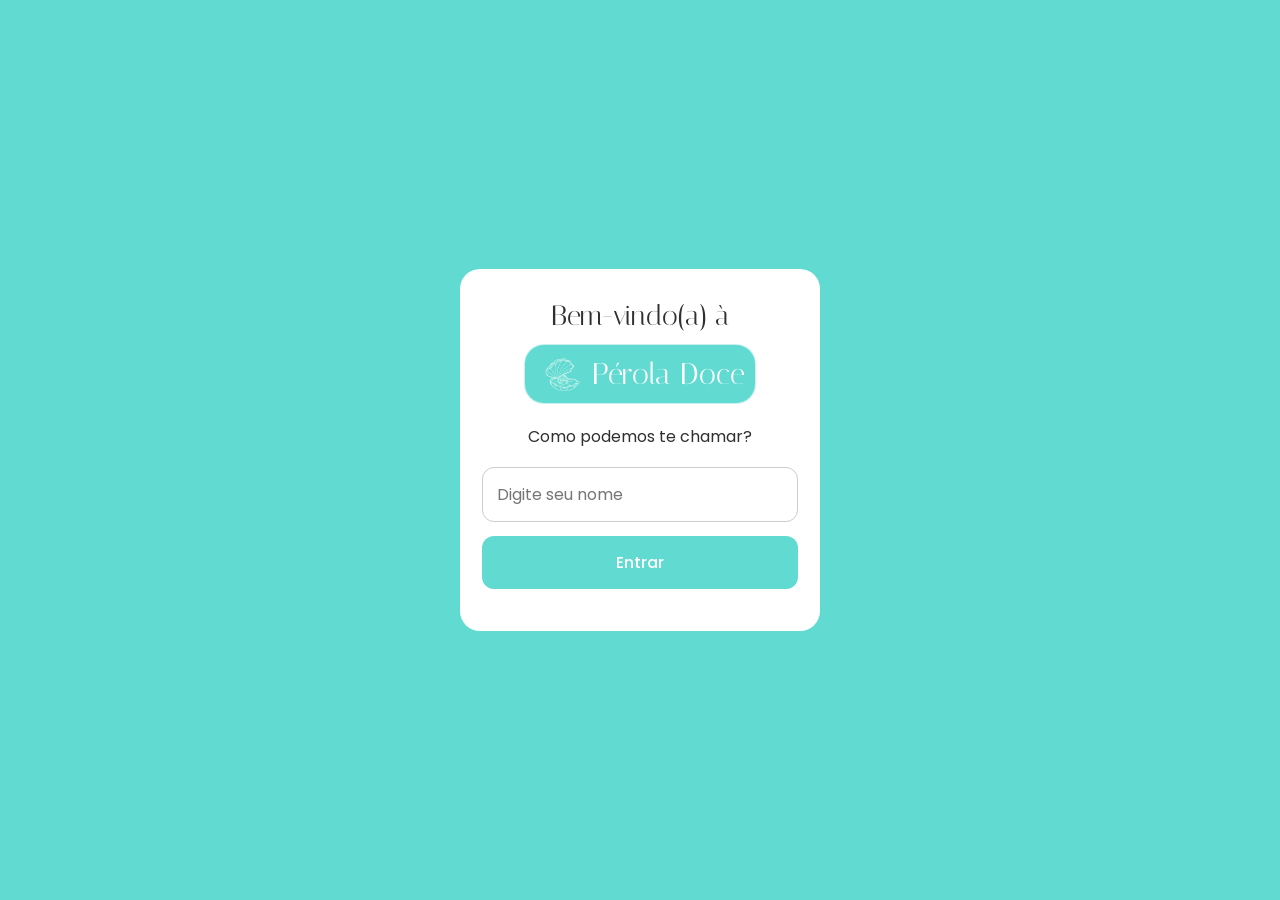
<file: index.html>
<!DOCTYPE html>
<html lang="pt-BR">

<head>
    <meta charset="UTF-8">

    <meta
        name="viewport"
        content="width=device-width, initial-scale=1.0"
    >

    <title>Pérola Doce</title>

    <link rel="preconnect" href="https://fonts.googleapis.com">
    <link rel="preconnect" href="https://fonts.gstatic.com" crossorigin>

    <link
        href="https://fonts.googleapis.com/css2?family=Italiana&family=Cormorant+Garamond:wght@600;700&family=Poppins:wght@400;500&display=swap"
        rel="stylesheet"
    >

    <link rel="stylesheet" href="style.css">
</head>

<body>

    <!-- TELA DE BOAS-VINDAS -->
    <div class="boas-vindas" id="boasVindas">

        <div class="caixa-boas-vindas">

            <h2>Bem-vindo(a) à</h2>

            <div class="marca-boas-vindas">
                <img
                    src="img/logo-ostra.png"
                    alt=""
                >

                <span>Pérola Doce</span>
            </div>

            <p>Como podemos te chamar?</p>

            <input
                type="text"
                id="nomeCliente"
                placeholder="Digite seu nome"
                autocomplete="off"
            >

            <button id="entrarSite">
                Entrar
            </button>

            <p
                class="erro-nome"
                id="erroNome"
            ></p>

        </div>

    </div>


    <!-- CABEÇALHO -->
    <header class="cabecalho">

        <button
            class="botao-menu"
            id="botaoMenu"
            aria-label="Abrir menu"
        >
            ☰
        </button>


        <div class="nome-marca">

            <img
                src="img/logo-ostra.png"
                alt=""
                class="logo-perola"
            >

            <h1>Pérola Doce</h1>

        </div>


        <button
            class="botao-carrinho"
            id="botaoCarrinho"
            aria-label="Abrir carrinho"
        >

            <svg
                class="icone-carrinho"
                viewBox="0 0 24 24"
                aria-hidden="true"
            >
                <path
                    d="M3 3h2l2.4 11.2a2 2 0 0 0 2 1.6h7.8a2 2 0 0 0 2-1.6L21 7H6"
                ></path>

                <circle
                    cx="10"
                    cy="20"
                    r="1"
                ></circle>

                <circle
                    cx="18"
                    cy="20"
                    r="1"
                ></circle>
            </svg>

            <span id="contadorCarrinho">0</span>

        </button>

    </header>


    <!-- MENU -->
    <nav
        class="menu-mobile"
        id="menuMobile"
    >
        <a href="index.html">Início</a>
        <a href="produtos.html">Produtos</a>
        <a href="kit-festa.html">Monte seu Kit</a>
        <a href="lojas.html">Lojas</a>
        <a href="sobre.html">Sobre</a>
        <a href="creditos.html">Créditos</a>
    </nav>


    <!-- CONTEÚDO PRINCIPAL -->
    <main>

        <!-- SAUDAÇÃO -->
        <div class="saudacao-cliente">
            <p id="saudacaoCliente"></p>
        </div>


        <!-- APRESENTAÇÃO -->
        <section class="apresentacao">

            <img
                src="img/img-sem-nada.png"
                alt="Pérola Doce - Confeitaria Artesanal"
            >

            <div class="texto-apresentacao">

                <h1>
                    CONFEITARIA ARTESANAL
                </h1>

                <p>
                    DELICADEZA EM CADA DETALHE.
                </p>

            </div>

        </section>


        <!-- ATALHOS -->
        <section class="atalhos-home">

            <a
                href="produtos.html"
                class="card-home"
            >

                <img
                    src="img/new-vitrine.png"
                    alt="Conheça nossos produtos"
                >

                <span>
                    Conheça nossos produtos
                </span>

            </a>


            <a
                href="kit-festa.html"
                class="card-home"
            >

                <img
                    src="img/new-festa-ciano.png"
                    alt="Personalize seu Kit Festa"
                >

                <span>
                    Personalize seu Kit Festa
                </span>

            </a>


            <a
                href="lojas.html"
                class="card-home"
            >

                <img
                    src="img/new-placa.png"
                    alt="Nosso espaço"
                >

                <span>
                    Nosso espaço
                </span>

            </a>

        </section>

    </main>


    <!-- CARRINHO -->
    <div
        id="painelCarrinho"
        class="painel-carrinho"
    >

        <div class="painel-carrinho-topo">

            <h2>Seu Carrinho</h2>

            <button
                id="fecharCarrinho"
                class="fechar-carrinho"
                aria-label="Fechar carrinho"
            >
                ✕
            </button>

        </div>


        <div
            id="itensCarrinho"
            class="itens-carrinho"
        ></div>


        <div class="resumo-carrinho">

            <span>Total:</span>

            <strong id="totalCarrinho">
                R$ 0,00
            </strong>

        </div>


        <button
            class="finalizar-pedido"
            id="finalizarPedido"
        >
            Finalizar pedido
        </button>

    </div>


    <script src="script.js"></script>

</body>

</html>
</file>
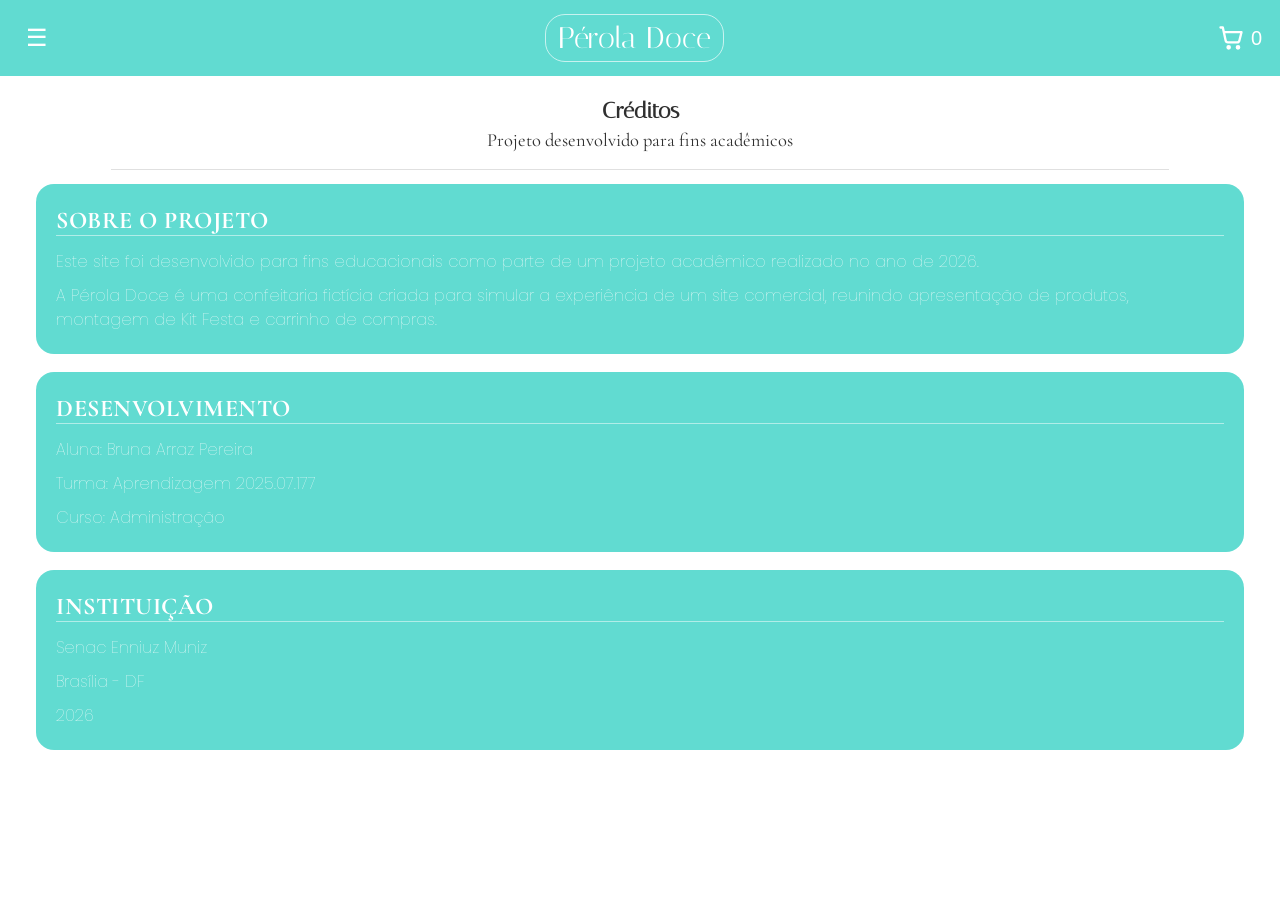
<file: creditos.html>
<!DOCTYPE html>
<html lang="pt-BR">

<head>
    <meta charset="UTF-8">

    <meta
        name="viewport"
        content="width=device-width, initial-scale=1.0"
    >

    <title>Créditos - Pérola Doce</title>

    <link rel="preconnect" href="https://fonts.googleapis.com">

    <link
        rel="preconnect"
        href="https://fonts.gstatic.com"
        crossorigin
    >

    <link
        href="https://fonts.googleapis.com/css2?family=Italiana&family=Cormorant+Garamond:wght@600;700&family=Poppins:wght@400;500&display=swap" rel="stylesheet"
        rel="stylesheet"
    >

    <link rel="stylesheet" href="style.css">
</head>

<body>

    <!-- CABEÇALHO -->

    <header class="cabecalho">

        <button
            class="botao-menu"
            id="botaoMenu"
            aria-label="Abrir menu"
        >
            ☰
        </button>

        <div class="nome-marca">
            <h1>Pérola Doce</h1>
        </div>

        <button
            class="botao-carrinho"
            id="botaoCarrinho"
            aria-label="Abrir carrinho"
        >

            <svg
                class="icone-carrinho"
                viewBox="0 0 24 24"
                aria-hidden="true"
            >
                <path d="M3 3h2l2.4 11.2a2 2 0 0 0 2 1.6h7.8a2 2 0 0 0 2-1.6L21 7H6"></path>
                <circle cx="10" cy="20" r="1"></circle>
                <circle cx="18" cy="20" r="1"></circle>
            </svg>

            <span id="contadorCarrinho">0</span>

        </button>

    </header>


    <!-- MENU -->

    <nav class="menu-mobile" id="menuMobile">

        <a href="index.html">Início</a>
        <a href="produtos.html">Produtos</a>
        <a href="kit-festa.html">Monte seu Kit</a>
        <a href="lojas.html">Lojas</a>
        <a href="sobre.html">Sobre</a>
        <a href="creditos.html">Créditos</a>

    </nav>


    <!-- CONTEÚDO -->

    <main>

        <section class="cabecalho-pagina">

            <h2>Créditos</h2>

            <p>Projeto desenvolvido para fins acadêmicos</p>

        </section>

        <section class="creditos-conteudo">

    <section class="creditos-conteudo">

    <div class="credito-bloco">
        <h3>SOBRE O PROJETO</h3>

        <p>
            Este site foi desenvolvido para fins educacionais como parte
            de um projeto acadêmico realizado no ano de 2026.
        </p> 

        <p>
            A Pérola Doce é uma confeitaria fictícia criada para simular
            a experiência de um site comercial, reunindo apresentação
            de produtos, montagem de Kit Festa e carrinho de compras.
        </p>
    </div>

    <div class="credito-bloco">
        <h3>DESENVOLVIMENTO</h3>

        <p>Aluna: Bruna Arraz Pereira</p>
        <p>Turma: Aprendizagem 2025.07.177</p>
        <p>Curso: Administração</p>
    </div>

    <div class="credito-bloco">
        <h3>INSTITUIÇÃO</h3>

        <p>Senac Enniuz Muniz</p>
        <p>Brasília - DF</p>
        <p>2026</p>
    </div>

</section>

</section>

</section>

    </main>


    <!-- CARRINHO -->

    <div id="painelCarrinho" class="painel-carrinho">

        <div class="painel-carrinho-topo">

            <h2>Seu Carrinho</h2>

            <button
                id="fecharCarrinho"
                class="fechar-carrinho"
                aria-label="Fechar carrinho"
            >
                ✕
            </button>

        </div>

        <div
            id="itensCarrinho"
            class="itens-carrinho"
        >
        </div>

        <div class="resumo-carrinho">

            <span>Total:</span>

            <strong id="totalCarrinho">
                R$ 0,00
            </strong>

        </div>

        <button class="finalizar-pedido" id="finalizarPedido">
    Finalizar pedido
</button>

    </div>


    <script src="script.js"></script>

</body>

</html>
</file>
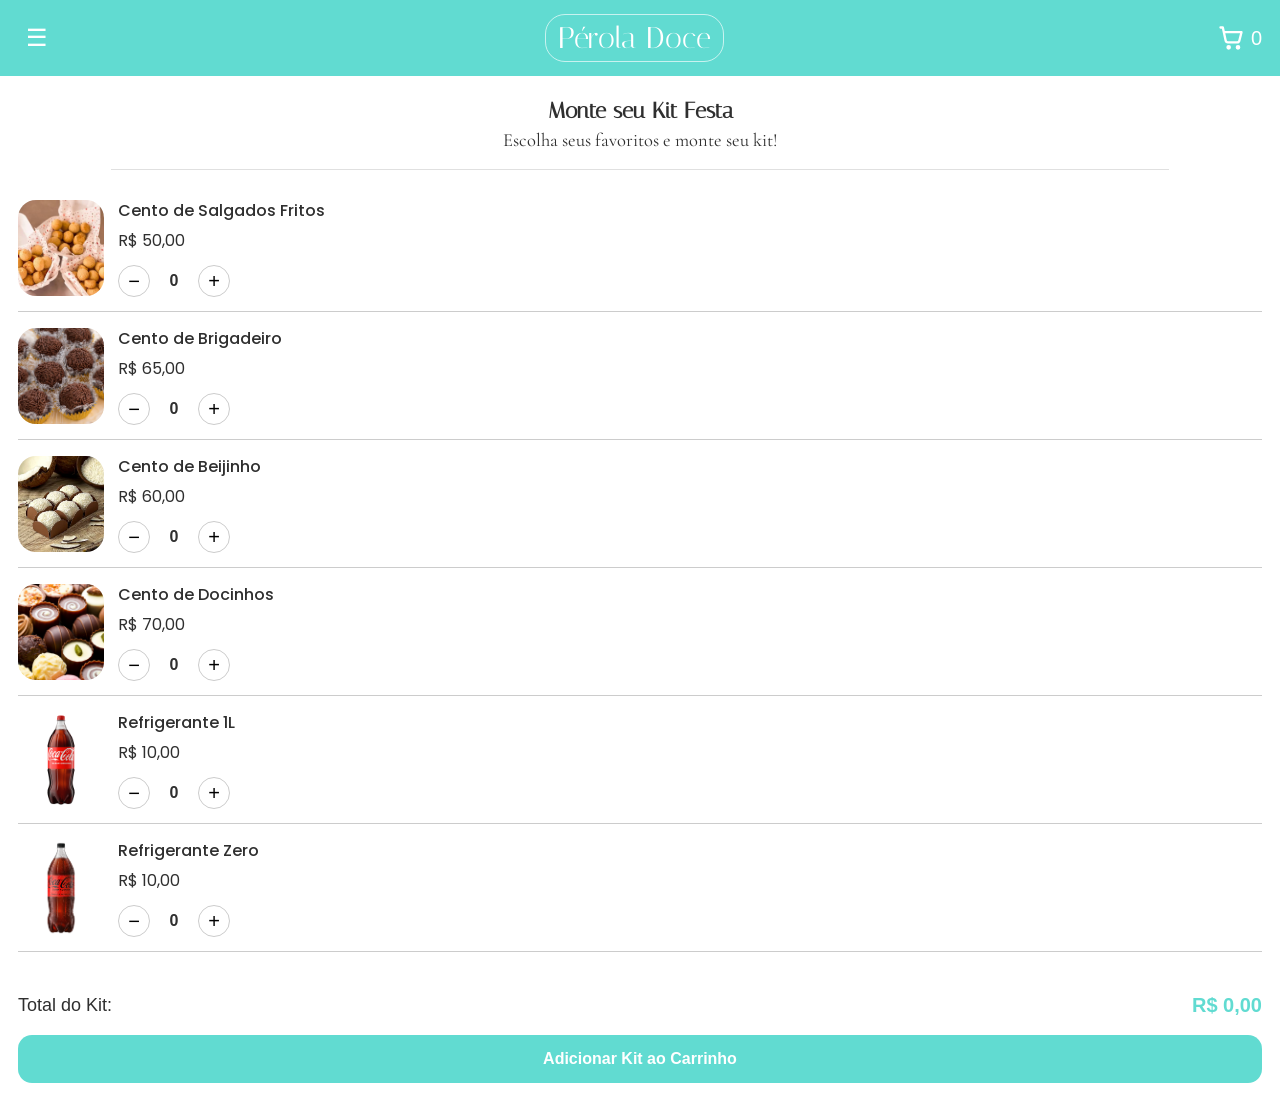
<file: kit-festa.html>
<!DOCTYPE html>
<html lang="pt-BR">

<head>
    <meta charset="UTF-8">

    <meta
        name="viewport"
        content="width=device-width, initial-scale=1.0"
    >

    <title>Monte seu Kit - Pérola Doce</title>

    <link rel="preconnect" href="https://fonts.googleapis.com">
    <link rel="preconnect" href="https://fonts.gstatic.com" crossorigin>

    <link
        href="https://fonts.googleapis.com/css2?family=Italiana&family=Cormorant+Garamond:wght@600;700&family=Poppins:wght@400;500&display=swap" rel="stylesheet"
        rel="stylesheet"
    >

    <link rel="stylesheet" href="style.css">
</head>

<body>

    <header class="cabecalho">

        <button
            class="botao-menu"
            id="botaoMenu"
            aria-label="Abrir menu"
        >
            ☰
        </button>

        <div class="nome-marca">
            <h1>Pérola Doce</h1>
        </div>

        <button
            class="botao-carrinho"
            id="botaoCarrinho"
            aria-label="Abrir carrinho"
        >

            <svg
                class="icone-carrinho"
                viewBox="0 0 24 24"
                aria-hidden="true"
            >
                <path d="M3 3h2l2.4 11.2a2 2 0 0 0 2 1.6h7.8a2 2 0 0 0 2-1.6L21 7H6"></path>
                <circle cx="10" cy="20" r="1"></circle>
                <circle cx="18" cy="20" r="1"></circle>
            </svg>

            <span id="contadorCarrinho">0</span>

        </button>

    </header>


    <nav class="menu-mobile" id="menuMobile">
        <a href="index.html">Início</a>
        <a href="produtos.html">Produtos</a>
        <a href="kit-festa.html">Monte seu Kit</a>
        <a href="lojas.html">Lojas</a>
        <a href="sobre.html">Sobre</a>
        <a href="creditos.html">Créditos</a>
    </nav>


    <main>

        <section class="cabecalho-pagina">

            <h2>Monte seu Kit Festa</h2>

            <p>
                Escolha seus favoritos e monte seu kit!
            </p>

        </section>


        <section class="lista-kit">


            <!-- SALGADO -->

            <article
                class="item-kit"
                data-nome="Cento de Salgados Fritos"
                data-preco="50.00"
            >

                <img
                    src="img/salgados-fritos.jpg"
                    alt="Cento de Salgados fritos"
                >

                <div class="item-kit-info">

                    <h3>Cento de Salgados Fritos</h3>

                    <p class="item-kit-preco">
                        R$ 50,00
                    </p>

                    <div class="controle-quantidade">

                        <button class="diminuir-quantidade">
                            −
                        </button>

                        <span class="quantidade-kit">
                            0
                        </span>

                        <button class="aumentar-quantidade">
                            +
                        </button>

                    </div>

                </div>

            </article>


            <!-- BRIGADEIRO -->

            <article
                class="item-kit"
                data-nome="Cento de Brigadeiro"
                data-preco="65.00"
            >

                <img
                    src="img/cento-brigadeiros.jpg"
                    alt="Cento de Brigadeiro"
                >

                <div class="item-kit-info">

                    <h3>Cento de Brigadeiro</h3>

                    <p class="item-kit-preco">
                        R$ 65,00
                    </p>

                    <div class="controle-quantidade">

                        <button class="diminuir-quantidade">
                            −
                        </button>

                        <span class="quantidade-kit">
                            0
                        </span>

                        <button class="aumentar-quantidade">
                            +
                        </button>

                    </div>

                </div>

            </article>


            <!-- BEIJINHO -->

            <article
                class="item-kit"
                data-nome="Cento de Beijinho"
                data-preco="60.00"
            >

                <img
                    src="img/cento-beijinho.jpg"
                    alt="Cento de Beijinho"
                >

                <div class="item-kit-info">

                    <h3>Cento de Beijinho</h3>

                    <p class="item-kit-preco">
                        R$ 60,00
                    </p>

                    <div class="controle-quantidade">

                        <button class="diminuir-quantidade">
                            −
                        </button>

                        <span class="quantidade-kit">
                            0
                        </span>

                        <button class="aumentar-quantidade">
                            +
                        </button>

                    </div>

                </div>

            </article>


            <!-- DOCINHOS -->

            <article
                class="item-kit"
                data-nome="Cento de Docinhos"
                data-preco="70.00"
            >

                <img
                    src="img/cento-de-docinhos.jpg"
                    alt="Cento de Docinhos"
                >

                <div class="item-kit-info">

                    <h3>Cento de Docinhos</h3>

                    <p class="item-kit-preco">
                        R$ 70,00
                    </p>

                    <div class="controle-quantidade">

                        <button class="diminuir-quantidade">
                            −
                        </button>

                        <span class="quantidade-kit">
                            0
                        </span>

                        <button class="aumentar-quantidade">
                            +
                        </button>

                    </div>

                </div>

            </article>


            <!-- REFRIGERANTE -->

            <article
                class="item-kit"
                data-nome="Refrigerante 1L"
                data-preco="10.00"
            >

                <img
                    src="img/refri-coca.png"
                    alt="Refrigerante 1L"
                >

                <div class="item-kit-info">

                    <h3>Refrigerante 1L</h3>

                    <p class="item-kit-preco">
                        R$ 10,00
                    </p>

                    <div class="controle-quantidade">

                        <button class="diminuir-quantidade">
                            −
                        </button>

                        <span class="quantidade-kit">
                            0
                        </span>

                        <button class="aumentar-quantidade">
                            +
                        </button>

                    </div>

                </div>

            </article>


            <!-- REFRIGERANTE ZERO -->

            <article
                class="item-kit"
                data-nome="Refrigerante Zero"
                data-preco="10.00"
            >

                <img
                    src="img/refri-zero.png"
                    alt="Refrigerante Zero"
                >

                <div class="item-kit-info">

                    <h3>Refrigerante Zero</h3>

                    <p class="item-kit-preco">
                        R$ 10,00
                    </p>

                    <div class="controle-quantidade">

                        <button class="diminuir-quantidade">
                            −
                        </button>

                        <span class="quantidade-kit">
                            0
                        </span>

                        <button class="aumentar-quantidade">
                            +
                        </button>

                    </div>

                </div>

            </article>


        </section>


        <section class="resumo-kit">

            <div class="total-kit">

                <span>
                    Total do Kit:
                </span>

                <strong id="totalKit">
                    R$ 0,00
                </strong>

            </div>

            <button
                class="botao-adicionar-kit"
                id="adicionarKitCarrinho"
            >
                Adicionar Kit ao Carrinho
            </button>

        </section>


    </main>

    <div id="mensagemCarrinho" class="mensagem-carrinho">
    Kit Festa adicionado ao carrinho com sucesso!
</div>

    <div id="painelCarrinho" class="painel-carrinho">

    <div class="painel-carrinho-topo">
        <h2>Seu Carrinho</h2>

        <button
            id="fecharCarrinho"
            class="fechar-carrinho"
            aria-label="Fechar carrinho"
        >
            ✕
        </button>
    </div>

    <div id="itensCarrinho" class="itens-carrinho">
    </div>

    <div class="resumo-carrinho">
        <span>Total:</span>
        <strong id="totalCarrinho">R$ 0,00</strong>
    </div>

    <button class="finalizar-pedido" id="finalizarPedido">
    Finalizar pedido
</button>

</div>

    <script src="script.js"></script>

</body>

</html>
</file>
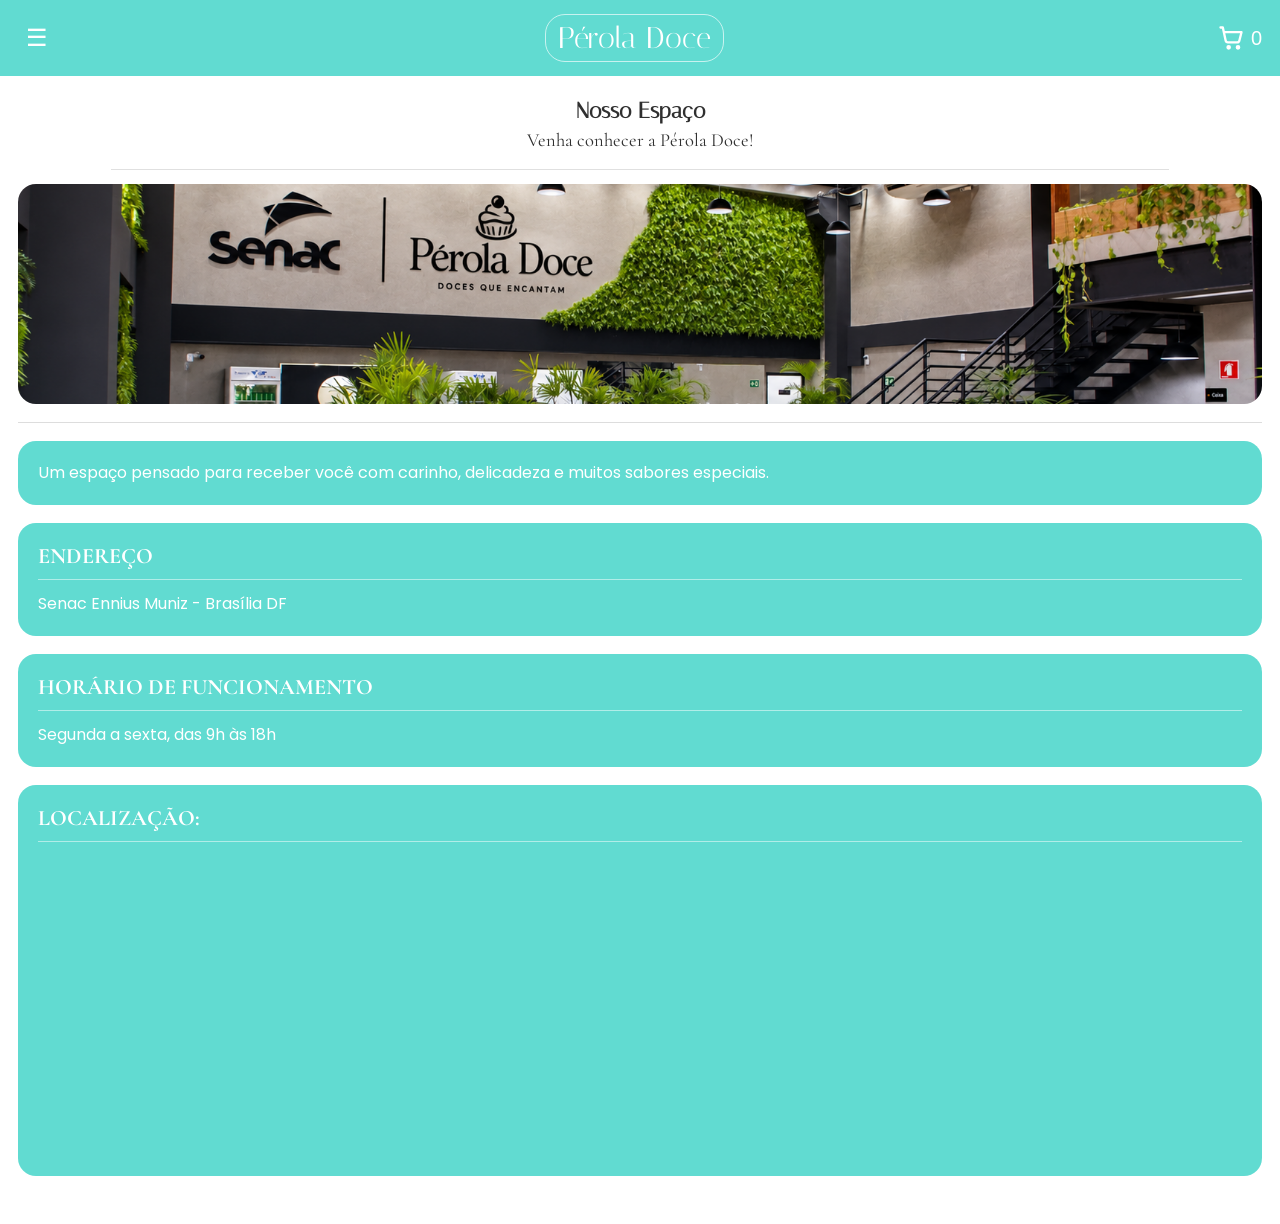
<file: lojas.html>
<!DOCTYPE html>
<html lang="pt-BR">

<head>
    <meta charset="UTF-8">

    <meta
        name="viewport"
        content="width=device-width, initial-scale=1.0"
    >

    <title>Nosso Espaço - Pérola Doce</title>

    <link rel="preconnect" href="https://fonts.googleapis.com">

    <link
        rel="preconnect"
        href="https://fonts.gstatic.com"
        crossorigin
    >

    <link
        href="https://fonts.googleapis.com/css2?family=Italiana&family=Cormorant+Garamond:wght@600;700&family=Poppins:wght@400;500&display=swap" rel="stylesheet"
        rel="stylesheet"
    >

    <link rel="stylesheet" href="style.css">
</head>

<body>

    <!-- CABEÇALHO -->

    <header class="cabecalho">

        <button
            class="botao-menu"
            id="botaoMenu"
            aria-label="Abrir menu"
        >
            ☰
        </button>

        <div class="nome-marca">
            <h1>Pérola Doce</h1>
        </div>

        <button
            class="botao-carrinho"
            id="botaoCarrinho"
            aria-label="Abrir carrinho"
        >

            <svg
                class="icone-carrinho"
                viewBox="0 0 24 24"
                aria-hidden="true"
            >
                <path d="M3 3h2l2.4 11.2a2 2 0 0 0 2 1.6h7.8a2 2 0 0 0 2-1.6L21 7H6"></path>
                <circle cx="10" cy="20" r="1"></circle>
                <circle cx="18" cy="20" r="1"></circle>
            </svg>

            <span id="contadorCarrinho">0</span>

        </button>

    </header>


    <!-- MENU -->

    <nav class="menu-mobile" id="menuMobile">

        <a href="index.html">Início</a>
        <a href="produtos.html">Produtos</a>
        <a href="kit-festa.html">Monte seu Kit</a>
        <a href="lojas.html">Lojas</a>
        <a href="sobre.html">Sobre</a>
        <a href="creditos.html">Créditos</a>

    </nav>


    <!-- CONTEÚDO DA PÁGINA -->

    <main>

        <section class="cabecalho-pagina">

            <h2>Nosso Espaço</h2>

            <p>Venha conhecer a Pérola Doce!</p>

        </section>

        <section class="espaco-loja">

    <img
        src="img/lanchonete-senac-img.png"
        alt="Espaço Pérola Doce"
        class="imagem-loja"
    >

   <div class="informacoes-loja">

    <div class="bloco-loja">
        <p>
            Um espaço pensado para receber você com carinho,
            delicadeza e muitos sabores especiais.
        </p>
    </div>

    <div class="bloco-loja">
        <strong>ENDEREÇO</strong>
        <span>Senac Ennius Muniz - Brasília DF</span>
    </div>

    <div class="bloco-loja">
        <strong>HORÁRIO DE FUNCIONAMENTO</strong>
        <span>Segunda a sexta, das 9h às 18h</span>
    </div>

    <div class="bloco-loja bloco-mapa">
        <strong>LOCALIZAÇÃO:</strong>

        <iframe
            src="https://www.google.com/maps?q=Senac+Ennius+Muniz+Brasilia+DF&output=embed"
            allowfullscreen=""
            loading="lazy"
            referrerpolicy="no-referrer-when-downgrade">
        </iframe>
    </div>

</div>

</section>

    </main>


    <!-- CARRINHO -->

    <div id="painelCarrinho" class="painel-carrinho">

        <div class="painel-carrinho-topo">

            <h2>Seu Carrinho</h2>

            <button
                id="fecharCarrinho"
                class="fechar-carrinho"
                aria-label="Fechar carrinho"
            >
                ✕
            </button>

        </div>

        <div
            id="itensCarrinho"
            class="itens-carrinho"
        >
        </div>

        <div class="resumo-carrinho">

            <span>Total:</span>

            <strong id="totalCarrinho">
                R$ 0,00
            </strong>

        </div>

        <button class="finalizar-pedido" id="finalizarPedido">
    Finalizar pedido
</button>

    </div>


    <script src="script.js"></script>

</body>

</html>
</file>
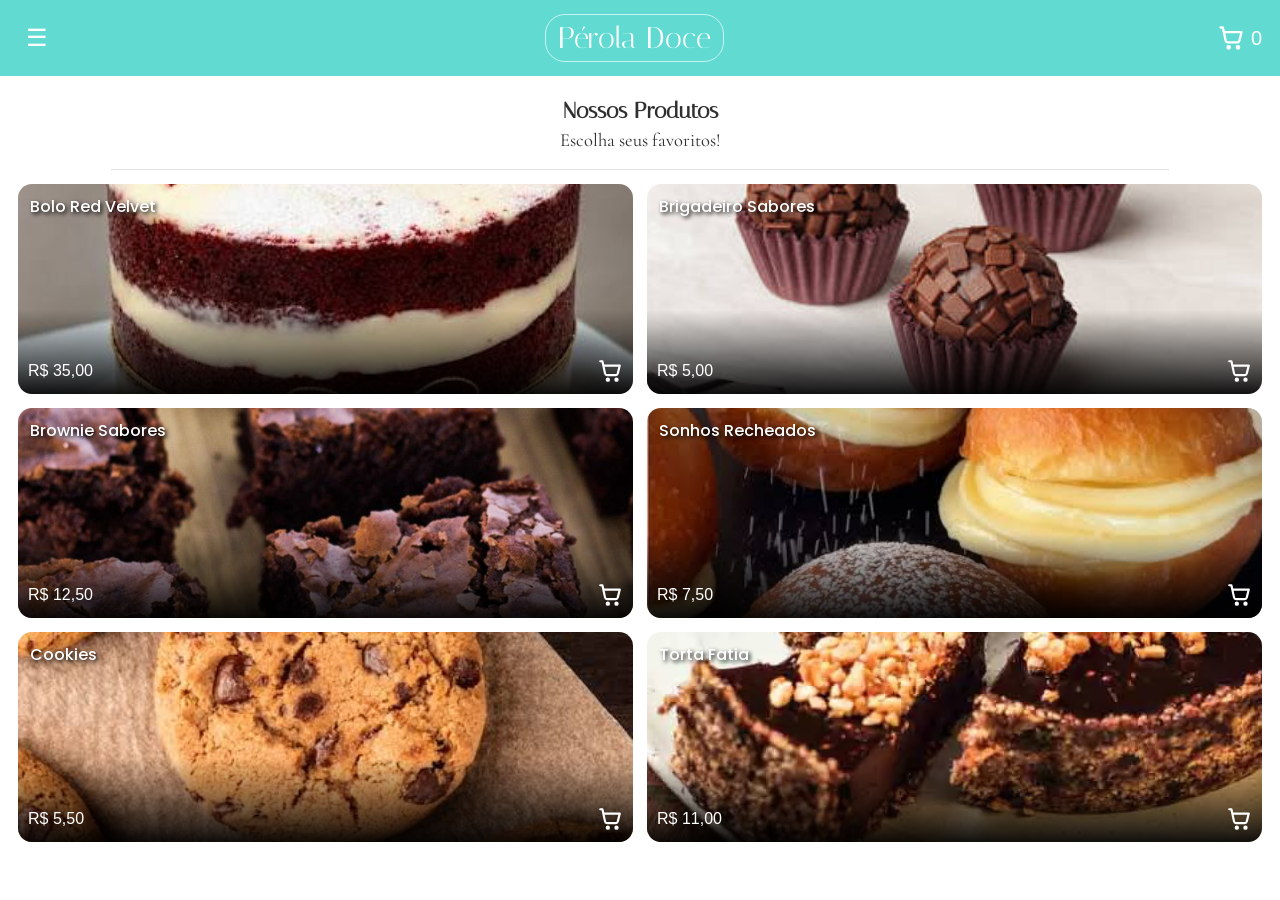
<file: produtos.html>
<!DOCTYPE html>
<html lang="pt-BR">

<head>
    <meta charset="UTF-8">

    <meta
        name="viewport"
        content="width=device-width, initial-scale=1.0"
    >

    <title>Produtos - Pérola Doce</title>

    <link rel="preconnect" href="https://fonts.googleapis.com">
    <link rel="preconnect" href="https://fonts.gstatic.com" crossorigin>

    <link
        href="https://fonts.googleapis.com/css2?family=Italiana&family=Cormorant+Garamond:wght@600;700&family=Poppins:wght@400;500;600&display=swap"
        rel="stylesheet"
    >

    <link rel="stylesheet" href="style.css">
</head>

<body>

    <header class="cabecalho">

        <button
            class="botao-menu"
            id="botaoMenu"
            aria-label="Abrir menu"
        >
            ☰
        </button>

        <div class="nome-marca">
            <h1>Pérola Doce</h1>
        </div>

        <button
            class="botao-carrinho"
            id="botaoCarrinho"
            aria-label="Abrir carrinho"
        >
            <svg
                class="icone-carrinho"
                viewBox="0 0 24 24"
                aria-hidden="true"
            >
                <path d="M3 3h2l2.4 11.2a2 2 0 0 0 2 1.6h7.8a2 2 0 0 0 2-1.6L21 7H6"></path>
                <circle cx="10" cy="20" r="1"></circle>
                <circle cx="18" cy="20" r="1"></circle>
            </svg>

            <span id="contadorCarrinho">0</span>
        </button>

    </header>


    <nav class="menu-mobile" id="menuMobile">
        <a href="index.html">Início</a>
        <a href="produtos.html">Produtos</a>
        <a href="kit-festa.html">Monte seu Kit</a>
        <a href="lojas.html">Lojas</a>
        <a href="sobre.html">Sobre</a>
        <a href="creditos.html">Créditos</a>
    </nav>


    <main>

        <section class="cabecalho-pagina">

            <h2>Nossos Produtos</h2>

            <p>Escolha seus favoritos!</p>

        </section>


        <section class="grade-produtos">


            <!-- BOLO -->
            <article
                class="produto-card"
                data-nome="Bolo Red Velvet"
                data-preco="35.00"
            >

                <h3 class="produto-nome">
                    Bolo Red Velvet
                </h3>

                <img
                    src="img/bolo.jpg"
                    alt="Bolo Red Velvet"
                >

                <div class="produto-rodape">

                    <span class="produto-preco">
                        R$ 35,00
                    </span>

                    <button
                        class="adicionar-carrinho"
                        aria-label="Adicionar Bolo Red Velvet ao carrinho"
                    >
                        <svg
                            class="icone-adicionar"
                            viewBox="0 0 24 24"
                            aria-hidden="true"
                        >
                            <path d="M3 3h2l2.4 11.2a2 2 0 0 0 2 1.6h7.8a2 2 0 0 0 2-1.6L21 7H6"></path>
                            <circle cx="10" cy="20" r="1"></circle>
                            <circle cx="18" cy="20" r="1"></circle>
                        </svg>
                    </button>

                </div>

            </article>


            <!-- BRIGADEIRO -->
            <article
                class="produto-card"
                data-nome="Brigadeiro Sabores"
                data-preco="5.00"
            >

                <h3 class="produto-nome">
                    Brigadeiro Sabores
                </h3>

                <img
                    src="img/brigadeiro.jpg"
                    alt="Brigadeiro Sabores"
                >

                <div class="produto-rodape">

                    <span class="produto-preco">
                        R$ 5,00
                    </span>

                    <button
                        class="adicionar-carrinho"
                        aria-label="Adicionar Brigadeiro Sabores ao carrinho"
                    >
                        <svg
                            class="icone-adicionar"
                            viewBox="0 0 24 24"
                            aria-hidden="true"
                        >
                            <path d="M3 3h2l2.4 11.2a2 2 0 0 0 2 1.6h7.8a2 2 0 0 0 2-1.6L21 7H6"></path>
                            <circle cx="10" cy="20" r="1"></circle>
                            <circle cx="18" cy="20" r="1"></circle>
                        </svg>
                    </button>

                </div>

            </article>


            <!-- BROWNIE -->
            <article
                class="produto-card"
                data-nome="Brownie Sabores"
                data-preco="12.50"
            >

                <h3 class="produto-nome">
                    Brownie Sabores
                </h3>

                <img
                    src="img/brownie-card.jpg"
                    alt="Brownie Sabores"
                >

                <div class="produto-rodape">

                    <span class="produto-preco">
                        R$ 12,50
                    </span>

                    <button
                        class="adicionar-carrinho"
                        aria-label="Adicionar Brownie Sabores ao carrinho"
                    >
                        <svg
                            class="icone-adicionar"
                            viewBox="0 0 24 24"
                            aria-hidden="true"
                        >
                            <path d="M3 3h2l2.4 11.2a2 2 0 0 0 2 1.6h7.8a2 2 0 0 0 2-1.6L21 7H6"></path>
                            <circle cx="10" cy="20" r="1"></circle>
                            <circle cx="18" cy="20" r="1"></circle>
                        </svg>
                    </button>

                </div>

            </article>


            <!-- SONHO -->
            <article
                class="produto-card"
                data-nome="Sonhos Recheados"
                data-preco="7.50"
            >

                <h3 class="produto-nome">
                    Sonhos Recheados
                </h3>

                <img
                    src="img/sonho-card.jpg"
                    alt="Sonhos Recheados"
                >

                <div class="produto-rodape">

                    <span class="produto-preco">
                        R$ 7,50
                    </span>

                    <button
                        class="adicionar-carrinho"
                        aria-label="Adicionar Sonhos Recheados ao carrinho"
                    >
                        <svg
                            class="icone-adicionar"
                            viewBox="0 0 24 24"
                            aria-hidden="true"
                        >
                            <path d="M3 3h2l2.4 11.2a2 2 0 0 0 2 1.6h7.8a2 2 0 0 0 2-1.6L21 7H6"></path>
                            <circle cx="10" cy="20" r="1"></circle>
                            <circle cx="18" cy="20" r="1"></circle>
                        </svg>
                    </button>

                </div>

            </article>


            <!-- COOKIE -->
            <article
                class="produto-card"
                data-nome="Cookie"
                data-preco="5.50"
            >

                <h3 class="produto-nome">
                    Cookies
                </h3>

                <img
                    src="img/cookie-card.jpg"
                    alt="Cookies"
                >

                <div class="produto-rodape">

                    <span class="produto-preco">
                        R$ 5,50
                    </span>

                    <button
                        class="adicionar-carrinho"
                        aria-label="Adicionar Cookie ao carrinho"
                    >
                        <svg
                            class="icone-adicionar"
                            viewBox="0 0 24 24"
                            aria-hidden="true"
                        >
                            <path d="M3 3h2l2.4 11.2a2 2 0 0 0 2 1.6h7.8a2 2 0 0 0 2-1.6L21 7H6"></path>
                            <circle cx="10" cy="20" r="1"></circle>
                            <circle cx="18" cy="20" r="1"></circle>
                        </svg>
                    </button>

                </div>

            </article>


            <!-- TORTA -->
            <article
                class="produto-card"
                data-nome="Torta Fatia"
                data-preco="11.00"
            >

                <h3 class="produto-nome">
                    Torta Fatia
                </h3>

                <img
                    src="img/torta-card.webp"
                    alt="Torta Fatia"
                >

                <div class="produto-rodape">

                    <span class="produto-preco">
                        R$ 11,00
                    </span>

                    <button
                        class="adicionar-carrinho"
                        aria-label="Adicionar Torta ao carrinho"
                    >
                        <svg
                            class="icone-adicionar"
                            viewBox="0 0 24 24"
                            aria-hidden="true"
                        >
                            <path d="M3 3h2l2.4 11.2a2 2 0 0 0 2 1.6h7.8a2 2 0 0 0 2-1.6L21 7H6"></path>
                            <circle cx="10" cy="20" r="1"></circle>
                            <circle cx="18" cy="20" r="1"></circle>
                        </svg>
                    </button>

                </div>

            </article>


        </section>

    </main>


    <!-- PAINEL DO CARRINHO -->
    <div id="painelCarrinho" class="painel-carrinho">

        <div class="painel-carrinho-topo">

            <h2>Seu carrinho</h2>

            <button
                id="fecharCarrinho"
                class="fechar-carrinho"
                aria-label="Fechar Carrinho"
            >
                ✕
            </button>

        </div>


        <div id="itensCarrinho" class="itens-carrinho">

            <!--
            O JavaScript vai criar aqui cada item com:

            FOTO
            NOME
            PREÇO
            + Adicionar
            Remover
            -->

        </div>


        <div class="resumo-carrinho">

            <span>Total:</span>

            <strong id="totalCarrinho">
                R$ 0,00
            </strong>

        </div>


        <button
            class="finalizar-pedido"
            id="finalizarPedido"
        >
            Finalizar pedido
        </button>

    </div>


    <!-- MENSAGEM VERDE DE SUCESSO -->
    <div
        id="mensagemCarrinho"
        class="mensagem-carrinho"
    >
        Item adicionado ao carrinho com sucesso!
    </div>


    <script src="script.js"></script>

</body>

</html>
</file>
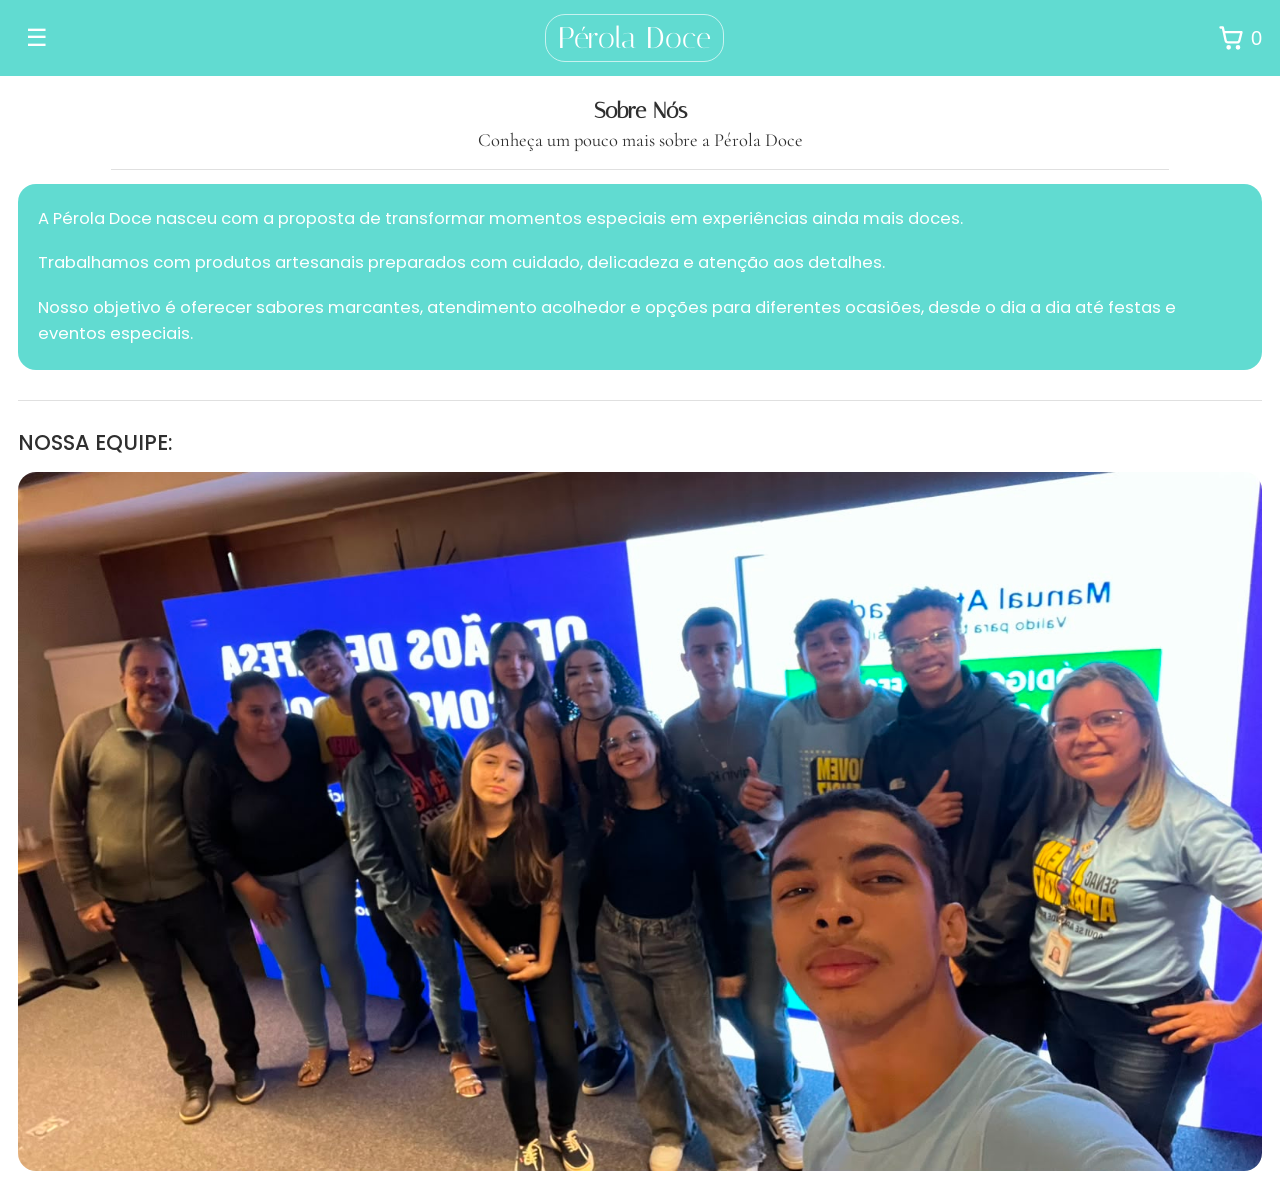
<file: sobre.html>
<!DOCTYPE html>
<html lang="pt-BR">

<head>
    <meta charset="UTF-8">

    <meta
        name="viewport"
        content="width=device-width, initial-scale=1.0"
    >

    <title>Sobre - Pérola Doce</title>

    <link rel="preconnect" href="https://fonts.googleapis.com">

    <link
        rel="preconnect"
        href="https://fonts.gstatic.com"
        crossorigin
    >

    <link
        href="https://fonts.googleapis.com/css2?family=Italiana&family=Cormorant+Garamond:wght@600;700&family=Poppins:wght@400;500&display=swap" rel="stylesheet"
        rel="stylesheet"
    >

    <link rel="stylesheet" href="style.css">
</head>

<body>

    <!-- CABEÇALHO -->

    <header class="cabecalho">

        <button
            class="botao-menu"
            id="botaoMenu"
            aria-label="Abrir menu"
        >
            ☰
        </button>

        <div class="nome-marca">
            <h1>Pérola Doce</h1>
        </div>

        <button
            class="botao-carrinho"
            id="botaoCarrinho"
            aria-label="Abrir carrinho"
        >

            <svg
                class="icone-carrinho"
                viewBox="0 0 24 24"
                aria-hidden="true"
            >
                <path d="M3 3h2l2.4 11.2a2 2 0 0 0 2 1.6h7.8a2 2 0 0 0 2-1.6L21 7H6"></path>
                <circle cx="10" cy="20" r="1"></circle>
                <circle cx="18" cy="20" r="1"></circle>
            </svg>

            <span id="contadorCarrinho">0</span>

        </button>

    </header>


    <!-- MENU -->

    <nav class="menu-mobile" id="menuMobile">

        <a href="index.html">Início</a>
        <a href="produtos.html">Produtos</a>
        <a href="kit-festa.html">Monte seu Kit</a>
        <a href="lojas.html">Lojas</a>
        <a href="sobre.html">Sobre</a>
        <a href="creditos.html">Créditos</a>

    </nav>


    <!-- CONTEÚDO -->

    <main>

        <section class="cabecalho-pagina">

            <h2>Sobre Nós</h2>

            <p>Conheça um pouco mais sobre a Pérola Doce</p>

        </section>

        <div class="linha-sobre"></div>

        <section class="sobre-conteudo">

    <p>
        A Pérola Doce nasceu com a proposta de transformar momentos especiais
        em experiências ainda mais doces.
    </p>

    <p>
        Trabalhamos com produtos artesanais preparados com cuidado,
        delicadeza e atenção aos detalhes.
    </p>

    <p>
        Nosso objetivo é oferecer sabores marcantes, atendimento acolhedor
        e opções para diferentes ocasiões, desde o dia a dia até festas
        e eventos especiais.
    </p>

</section>

<div class="linha-sobre"></div>

<section class="nossa-equipe">

    <h3>NOSSA EQUIPE:</h3>

    <img
        src="img/foto-equipe.jpeg"
        alt="Equipe Pérola Doce"
        class="foto-equipe"
    >

</section>

    </main>


    <!-- CARRINHO -->

    <div id="painelCarrinho" class="painel-carrinho">

        <div class="painel-carrinho-topo">

            <h2>Seu Carrinho</h2>

            <button
                id="fecharCarrinho"
                class="fechar-carrinho"
                aria-label="Fechar carrinho"
            >
                ✕
            </button>

        </div>

        <div
            id="itensCarrinho"
            class="itens-carrinho"
        >
        </div>

        <div class="resumo-carrinho">

            <span>Total:</span>

            <strong id="totalCarrinho">
                R$ 0,00
            </strong>

        </div>

        <button class="finalizar-pedido" id="finalizarPedido">
    Finalizar pedido
</button>

    </div>


    <script src="script.js"></script>

</body>

</html>
</file>
<file: style.css>
/* =====================
CONFIGURAÇÕES GERAIS
===================== */

:root {
    --branco: #ffffff;
    --azul-marinho: #172950;
    --preto: #000;
    --verde: #50c738;
    --ciano: #61dbd1;
}

* {
    box-sizing: border-box;
}

body {
    margin: 0;

    font-family: Arial, sans-serif;

    background-color: var(--branco);

    color: #2f2f2f;
}


/* ========================
CABEÇALHO
======================== */

.cabecalho {
    display: grid;

    grid-template-columns: 1fr auto 1fr;

    align-items: center;

    width: 100%;

    padding: 14px 18px;

    background-color: var(--ciano);
}


/* ========================
NOME DA MARCA
======================== */

.nome-marca {
    display: flex;
    align-items: center;
    justify-content: center;
    gap: 8px;
    transform: translateX(-6px);

    text-align: center;

    padding: 5px 12px;

border: 1.5px solid rgba(255, 255, 255, 0.65);
    border-radius: 20px;
}

.logo-perola {
    width: 50px;
    height: 50px;

    object-fit: contain;

    flex-shrink: 0;
}

.nome-marca h1 {
    margin: 0;

    font-family: "Italiana", serif;

    font-size: 30px;
    font-weight: 400;

    letter-spacing: 0;

    color: var(--branco);

    white-space: nowrap;
}


/* ========================
BOTÃO DO MENU
======================== */

.botao-menu {
    background-color: transparent;

    border: none;

    color: var(--branco);

    font-size: 24px;

    cursor: pointer;

    padding: 8px;

    justify-self: start;
}


/* ========================
BOTÃO DO CARRINHO
======================== */

.botao-carrinho {
    display: flex;

    align-items: center;

    gap: 6px;

    justify-self: end;

    padding: 0;

    background: none;

    border: none;

    color: var(--branco);

    cursor: pointer;
}

#contadorCarrinho {
    font-size: 20px;

    color: var(--branco);
}

.icone-carrinho {
    width: 28px;
    height: 28px;

    fill: none;

    stroke: var(--branco);

    stroke-width: 2;

    stroke-linecap: round;
    stroke-linejoin: round;
}


/* ========================
MENU MOBILE
======================== */

.menu-mobile {
    position: absolute;

    top: 70px;
    left: 18px;

    width: 220px;

    display: flex;
    flex-direction: column;

    padding: 12px;

    background-color: var(--branco);

    border-radius: 14px;

    box-shadow: 0 8px 25px rgba(0, 0, 0, 0.801);

    opacity: 0;

    visibility: hidden;

    transform: translateY(-10px);

    transition:
        opacity 0.3s,
        transform 0.3s,
        visibility 0.3s;

    z-index: 1000;
}

.menu-mobile a {
    padding: 14px;

    border-bottom: 1px solid #bbbaba;

    color: #2f2f2f;

    text-decoration: none;

    text-align: left;

    font-size: 16px;

    font-family: "Poppins", sans-serif;
}


/* ========================
MENU ABERTO
======================== */

.menu-mobile.aberto {
    opacity: 1;

    visibility: visible;

    transform: translateY(0);
}


/* ========================
CONTEÚDO PRINCIPAL
======================== */

main {
    width: 100%;

    padding: 0;
}


/* ========================
APRESENTAÇÃO
======================== */

.apresentacao {
    width: 100%;

    padding: 10px 18px 0;
    position: relative;
}

.texto-apresentacao {
    position: absolute;
    top: 10px;
    left: 18px;
    right: 18px;

    padding: 12px 10px 30px;

    text-align: center;

    background: linear-gradient(
        to bottom,
        rgba(0, 0, 0, 0.925),
        rgba(0, 0, 0, 0)
    );

    border-radius: 18px 18px 0 0;

}

.texto-apresentacao h1 {
    margin: 0;
    font-family: "Italiana", serif;
    font-size: 26px;
    font-weight: 400;
    color: white;
    text-shadow: 3px 3px 5px rgba(0, 0, 0, 0.911);
}

.texto-apresentacao p {
    margin: 8px 0 0;
    font-family: "Italiana", serif;
    font-size: 18.5px;
    font-weight: 550;
    color: white;
    text-shadow: 1px 2px 4px rgba(0, 0, 0, 0.45);
}

.apresentacao img {
    display: block;

    width: 100%;
    height: 200px;
    object-fit: cover;

    border-radius: 18px;
}


/* ========================
ATALHOS DA HOME
======================== */

.atalhos-home {
    display: flex;

    flex-direction: column;

    width: 100%;

    padding: 20px 0 24px;

}

.atalhos-home::before {
    content: "";
    display: block;

    width: 85%;
    height: 1px;

    margin: 0 auto 20px;

    background-color: rgba(0, 0, 0, 0.253);
}


/* ========================
CARDS
======================== */

.card-home {
    position: relative;

    display: block;

    width: 90%;
    height: 130px;

    margin-left: auto;
    margin-right: auto;

    overflow: hidden;

    border-radius: 18px;

    text-decoration: none;

    color: var(--branco);
}


/* ESPAÇO ENTRE OS CARDS */

.card-home + .card-home {
    margin-top: 25px;
}


/* ========================
IMAGENS DOS CARDS
======================== */

.card-home img {
    display: block;

    width: 100%;
    height: 100%;

    object-fit: cover;

    object-position: center;

    border-radius: 18px;
}


/* ========================
SOMBREADO DOS CARDS
======================== */

.card-home::after {
    content: "";

    position: absolute;

    left: 0;
    right: 0;
    bottom: 0;

    height: 45%;

    background: linear-gradient(
        to top,
        rgba(0, 0, 0, 0.925),
        rgba(0, 0, 0, 0)
    );

    pointer-events: none;
}


/* ========================
TEXTO DOS CARDS
======================== */

.card-home span {
    position: absolute;

    left: 14px;
    bottom: 14px;

    font-family: "Poppins", serif;

    font-size: 17px;

    font-weight: 400;

    color: var(--branco);

    text-shadow: 0 3px 7px rgb(0, 0, 0);

    z-index: 1;
}

/* ====================
 PÁGINAS DE PRODUTOS
 =====================*/

.cabecalho-pagina {
    padding: 22px 18px 14px;

    text-align: center;
}

.cabecalho-pagina h2 {
    margin: 0;

    font-family: "Italiana", serif;
    font-size: 22px;
    font-weight: 800;

    color: #2f2f2f;
}

.cabecalho-pagina p {
    margin: 5px 0 0;

    font-family: "Cormorant Garamond", serif;
    font-size: 18.5px;
}

.cabecalho-pagina::after {
    content: "";
    display: block;

    width: 85%;
    height: 1px;

    margin: 18px auto 0;

    background-color: rgba(0, 0, 0, 0.123);
}

/*=====================
GRADE DE PRODUTOS
=======================*/

.grade-produtos {
    display: grid;
    grid-template-columns: repeat(2, 1fr);

    gap: 14px;

    padding: 0 18px 24px;
}

/*=====================
CARD DO PRODUTO
==================*/

.produto-card {
    position: relative;

    height: 210px;

    overflow: hidden;

    border-radius: 14px;

    background-color: #eeeeee;
}

/* IMAGEM */

.produto-card > img {
    width: 100%;
    height: 100%;

    display: block;

    object-fit: cover;
}

/*=============
RODAPE SOBRE A IMAGEM
==============*/

.produto-rodape {
    position: absolute;

    left: 0;
    right: 0;
    bottom: 0;

    display: flex;
    align-items: center;
    justify-content: space-between;

    padding: 10px;
}

/* PREÇO */

.produto-preco {
    color: #ffffff ;

    font-size: 16px;
    font-weight: 500;

    z-index: 2;
}

/* BOTAO DO CARRINHO */

.adicionar-carrinho {
    display: flex;
    align-items: center;
    justify-content: center;

    padding: 0;

    background: transparent;
    border: none;

    cursor: pointer;

    z-index: 2;
}

/* ICONE DO CARRINHO */

.icone-adicionar {
    width: 26px;
    height: 26px;

    fill: none;
    stroke: var(--branco);

    stroke-width: 2;
    stroke-linecap: round;
    stroke-linejoin: round;
}

.produto-card::after {
    content: "";

    position: absolute;

    left: 0;
    right: 0;
    bottom: 0;

    height: 40%;

    background: linear-gradient(
        to top,
        rgba(0, 0, 0, 0.925),
        rgba(0, 0, 0, 0)
    );

    pointer-events: none;
}

.mensagem-carrinho {
    position: fixed;
    left: 50%;
    top: 85px;
    transform: translateX(-50%) translateY(-20px);

    width: calc(100% - 36px);

    max-width: 360px;

    padding: 14px 16px;

    background-color: #52bd7b;
    color: #ffffff;

    border-radius: 14px;

    text-align: center;
    font-size: 15px;
    font-weight: 600;

    opacity: 0%;
    visibility: hidden;

    transition: 0.3s;

    z-index: 2000;
}

.mensagem-carrinho.mostrar {
    opacity: 1;
    visibility: visible;
    transform: translateX(-50%) translateY(0);
}

/*============
ITENS DO CARRINHO
================*/

.itens-carrinho {
    width: 100%;
}

/* CADA PRODUTO */
.item-carrinho {
    display: grid;
    grid-template-columns: 76px 1fr auto;
    gap: 10px;

    padding: 14px 0;

    border-bottom: 1px solid #cccccc;
}

/* FOTO DO PRODUTO */
.item-carrinho img {
    width: 76px;
    height: 86px;

    object-fit: cover;
    border-radius: 18px;

    grid-row: 1 / 3;
}

/* NOME DO PRODUTO */
.item-carrinho-nome {
    margin: 0;

    font-size: 16px;
    font-weight: 500;
}

/* PREÇO */
.item-carrinho-preco {
    font-size: 16px;
    white-space: nowrap;
}

/* PARTE DE BAIXO: ADICIONAR / REMOVER */
.item-carrinho-acoes {
    grid-column: 2 / 4;

    display: flex;
    align-items: center;
    justify-content: space-between;
}

/* BOTOES */
.item-carrinho-acoes button {
    padding: 4px;

    background: transparent;
    border: none;

    font-size: 15px;
    cursor: pointer;
}

/* BOTAO REMOVER */
.remover-item {
    display: flex;
    align-items: center;
    gap: 5px;
}

/* =====================
PAINEL DO CARRINHO
===================== */

.painel-carrinho {
    position: fixed;

    top: 0;
    right: -100%;

    width: 90%;
    max-width: 380px;
    height: 100vh;

    padding: 20px;

    background-color: #ffffff;

    box-shadow: -5px 0 20px rgba(0, 0, 0, 0.18);

    transition: right 0.3s ease;

    overflow-y: auto;

    z-index: 3000;

    font-family: "Poppins", sans-serif;
}


/* QUANDO O CARRINHO ESTIVER ABERTO */

.painel-carrinho.aberto {
    right: 0;
}


/* TOPO DO CARRINHO */

.painel-carrinho-topo {
    display: flex;
    align-items: center;
    justify-content: space-between;

    padding-bottom: 14px;

    border-bottom: 1px solid #dddddd;
}

.painel-carrinho-topo h2 {
    margin: 0;

    font-family: "Italiana", serif;
    font-size: 24px;
    font-weight: 400;
}


/* BOTÃO X */

.fechar-carrinho {
    padding: 5px;

    background: transparent;
    border: none;

    font-size: 24px;

    cursor: pointer;
}


/* TOTAL DO CARRINHO */

.resumo-carrinho {
    display: flex;
    justify-content: space-between;
    align-items: center;

    padding-top: 18px;

    font-size: 18px;
}

.resumo-carrinho strong {
    color: var(--ciano);
}

/* ÍCONE DA LIXEIRA */

.icone-lixeira {
    width: 18px;
    height: 18px;

    fill: none;
    stroke: currentColor;

    stroke-width: 2;
    stroke-linecap: round;
    stroke-linejoin: round;
}
/* =====================
MONTE SEU KIT
===================== */

.lista-kit {
    width: 100%;
    padding: 0 18px 24px;
}

.item-kit {
    display: flex;
    align-items: center;
    gap: 14px;

    padding: 14px 0;

    border-bottom: 1px solid #cccccc;
}


/* FOTO */

.item-kit > img {
    width: 86px;
    height: 96px;

    object-fit: cover;

    border-radius: 18px;
}


/* INFORMAÇÕES */

.item-kit-info {
    flex: 1;
}

.item-kit-info h3 {
    margin: 0 0 5px;

    font-size: 16px;
    font-weight: 500;

    font-family: "Poppins", sans-serif;
}

.item-kit-preco {
    margin: 0 0 12px;

    font-size: 16px;

    font-family: "Poppins", sans-serif;
}


/* CONTROLE DE QUANTIDADE */

.controle-quantidade {
    display: flex;
    align-items: center;

    gap: 14px;
}

.controle-quantidade button {
    display: flex;
    align-items: center;
    justify-content: center;

    width: 32px;
    height: 32px;

    background-color: transparent;

    border: 1px solid #cccccc;
    border-radius: 50%;

    font-size: 20px;

    cursor: pointer;
}

.quantidade-kit {
    min-width: 20px;

    text-align: center;

    font-size: 16px;
    font-weight: 600;
}

/* =====================
RESUMO DO KIT
===================== */

.resumo-kit {
    padding: 0 18px 28px;
}

.total-kit {
    display: flex;
    align-items: center;
    justify-content: space-between;

    padding: 18px 0;

    font-size: 18px;
}

.total-kit strong {
    color: var(--ciano);
    font-size: 20px;
}


/* BOTÃO ADICIONAR KIT */

.botao-adicionar-kit {
    width: 100%;

    padding: 15px;

    background-color: var(--ciano);
    color: var(--branco);

    border: none;
    border-radius: 14px;

    font-size: 16px;
    font-weight: 600;

    cursor: pointer;
}

.mensagem-carrinho.erro {
    background-color: #d9534f;
}

/* =====================

NOSSO ESPAÇO

===================== */

.espaco-loja {
    padding: 0 18px 30px;
}

.imagem-loja {
    display: block;
    width: 100%;
    height: 220px;
    object-fit: cover;
    border-radius: 18px;
}

.informacoes-loja {
    margin-top: 18px;
    padding-top: 18px;
    border-top: 1px solid #dddddd;
}

.bloco-loja {
    margin-bottom: 18px;
    padding: 20px;
    background-color: var(--ciano);
    border-radius: 18px;
}

.bloco-loja p,
.bloco-loja span {
    margin: 0;
    font-family: "Poppins", serif;
    font-size: 16px;
    font-weight: 400;
    line-height: 1.5;
    color: var(--branco);
}

.bloco-loja strong {
    display: block;
    margin-bottom: 12px;
    padding-bottom: 10px;

    font-family: "Cormorant Garamond", serif;
    font-size: 22px;
    font-weight: 700;
    color: var(--branco);

    border-bottom: 1px solid rgba(255, 255, 255, 0.5);
}

.bloco-mapa iframe {
    display: block;
    width: 100%;
    height: 300px;
    margin-top: 14px;
    border: 0;
    border-radius: 14px;
}

/* =====================
SOBRE NÓS
===================== */

.sobre-conteudo {
    margin: 0 18px 30px;
    padding: 22px 20px;
    background-color: var(--ciano);
    border-radius: 18px;
}

.sobre-conteudo p {
    margin: 0 0 18px;
    font-family: "Poppins", sans-serif;
    font-size: 16.5px;
    font-weight: 400;
    line-height: 1.6;
    color: var(--branco);
    text-align: left;
}

.sobre-conteudo p:last-child {
    margin-bottom: 0;
}

/* =====================
NOSSA EQUIPE
===================== */

.nossa-equipe {
    padding: 0 18px 30px;
}

.nossa-equipe::before {
    content: "";
    display: block;

    width: 100%;
    height: 1px;

    margin: 0 auto 26px;

    background-color: rgba(0, 0, 0, 0.12);
}

.nossa-equipe h3 {
    margin: 0 0 14px;
    font-family: "Poppins", serif;
    font-size: 21px;
    font-weight: 500;
    color: #2f2f2f;
}

.foto-equipe {
    display: block;
    width: 100%;
    height: auto;
    border-radius: 18px;
}

.nome-desenvolvedora {
    font-family: "Italiana", serif !important;
    font-size: 20px !important;
    color: var(--ciano);
}

/* =====================
CRÉDITOS
===================== */

.creditos-conteudo {
    padding: 0 18px 30px;
}

.credito-bloco {
    margin-bottom: 18px;
    padding: 22px 20px;
    background-color: var(--ciano);
    border-radius: 18px;
}

.credito-bloco h3 {
    margin: 0 0 14px;
    font-family: "Cormorant Garamond", serif;
    font-size: 24px;
    font-weight: 700;
    color: var(--branco);
    letter-spacing: 0.5px;

    border-bottom: 1px solid rgba(255, 255, 255, 0.5);
}

.credito-bloco p {
    margin: 0 0 10px;
    font-family: "Poppins", serif;
    font-size: 16px;
    font-weight: 100;
    line-height: 1.5;
    color: var(--branco);
}

.credito-bloco p:last-child {
    margin-bottom: 0;
}

/* TELA DE BOAS-VINDAS */

.boas-vindas {
    position: fixed;
    inset: 0;
    display: flex;
    align-items: center;
    justify-content: center;
    padding: 24px;
    background-color: var(--ciano);
    z-index: 5000;
}

.caixa-boas-vindas {
    width: 100%;
    max-width: 360px;
    padding: 30px 22px;
    background-color: var(--branco);
    border-radius: 20px;
    text-align: center;
}

.marca-boas-vindas {
    display: flex;
    align-items: center;
    justify-content: center;
    gap: 7px;

    width: fit-content;
    margin: 10px auto 20px;
    padding: 4px 10px;

    background-color: var(--ciano);

    border: 1px solid rgba(255, 255, 255, 0.65);
    border-radius: 20px;
}

.marca-boas-vindas img {
    width: 50px;
    height: 50px;

    object-fit: contain;
    flex-shrink: 0;
}

.marca-boas-vindas span {
    font-family: "Italiana", serif;
    font-size: 30px;
    font-weight: 400;

    color: var(--branco);

    white-space: nowrap;
}

.caixa-boas-vindas h2 {
    margin: 0 0 12px;
    font-family: "Italiana", serif;
    font-size: 28px;
    font-weight: 400;
    color: #2f2f2f;
}

.caixa-boas-vindas p {
    margin: 0 0 18px;
    font-family: "Poppins", sans-serif;
    font-size: 16px;
}

#nomeCliente {
    width: 100%;
    padding: 14px;
    margin-bottom: 14px;
    border: 1px solid #cccccc;
    border-radius: 12px;
    font-family: "Poppins", sans-serif;
    font-size: 16px;
    outline: none;
}

#entrarSite {
    width: 100%;
    padding: 14px;
    border: none;
    border-radius: 12px;
    background-color: var(--ciano);
    color: var(--branco);
    font-family: "Poppins", sans-serif;
    font-size: 16px;
    font-weight: 500;
    cursor: pointer;
}

.caixa-boas-vindas .erro-nome {
    margin: 12px 0 0;
    color: #d9534f;
    font-size: 14px;
}

.saudacao-cliente {
    width: 100%;
    padding: 20px 28px 14px;
}

.saudacao-cliente p {
    display: flex;
    flex-direction: column;

    margin: 0;
    padding-left: 14px;

    border-left: 3px solid var(--ciano);

    font-family: "Poppins", sans-serif;
    text-align: left;
}

.saudacao-cliente strong {
    font-size: 18px;
    font-weight: 600;
    color: var(--preto);
}

.saudacao-cliente span {
    margin-top: 2px;

    font-size: 14px;
    font-weight: 300;
    color: #555555;
}

.finalizar-pedido {
    width: 100%;
    margin-top: 18px;
    padding: 15px;
    border: none;
    border-radius: 12px;
    background-color: var(--ciano);
    color: var(--branco);
    font-family: "Poppins", sans-serif;
    font-size: 16px;
    font-weight: 500;
    cursor: pointer;
}

/* CHECKOUT */

.checkout {
    padding: 0 18px 30px;
}

.checkout-cliente,
.checkout-total {
    display: flex;
    justify-content: space-between;
    align-items: center;

    margin-bottom: 18px;
    padding: 18px;

    background-color: var(--ciano);
    color: var(--branco);

    border-radius: 16px;

    font-family: "Poppins", sans-serif;
}

.checkout-cliente span,
.checkout-total span {
    font-size: 16px;
}

.checkout-cliente strong,
.checkout-total strong {
    font-size: 18px;
}

.checkout-itens {
    margin-bottom: 18px;
}

.checkout-item {
    display: flex;
    justify-content: space-between;
    gap: 14px;

    padding: 16px 4px;

    border-bottom: 1px solid #dddddd;

    font-family: "Poppins", sans-serif;
    font-size: 16px;
}

.checkout-item span {
    flex: 1;
}

.checkout-item strong {
    white-space: nowrap;
}

.confirmar-pedido {
    width: 100%;
    padding: 15px;

    border: none;
    border-radius: 12px;

    background-color: var(--verde);
    color: var(--branco);

    font-family: "Poppins", sans-serif;
    font-size: 16px;
    font-weight: 500;

    cursor: pointer;
}

.voltar-compras {
    display: inline-block;

    margin-bottom: 20px;
    padding: 7px 14px;

    font-family: "Poppins", sans-serif;
    font-size: 15px;
    font-weight: 500;

    color: var(--preto);
    text-decoration: none;

    border: 1px solid var(--preto);
    border-radius: 20px;
}

/* ===== LOGIN ADMINISTRADORA ===== */

.pagina-login-admin {
    min-height: 100vh;
    margin: 0;
    background-color: #f7f7f7;
    font-family: "Poppins", sans-serif;
}

.login-admin-container {
    min-height: 100vh;
    display: flex;
    justify-content: center;
    align-items: center;
    padding: 20px;
}

.login-admin-caixa {
    width: 100%;
    max-width: 380px;
    padding: 32px 26px;
    background-color: var(--ciano);
    border-radius: 18px;
}

.login-admin-caixa h1 {
    margin: 0 0 28px;
    text-align: center;
    font-family: "Italiana", serif;
    font-size: 32px;
    color: white;
}

.login-admin-caixa label {
    display: block;
    margin: 0 0 7px;
    font-size: 14px;
    color: white;
}

.login-admin-caixa input {
    width: 100%;
    padding: 13px 14px;
    margin-bottom: 18px;
    border: none;
    border-radius: 9px;
    font-family: "Poppins", sans-serif;
    font-size: 14px;
    outline: none;
}

.login-admin-caixa button {
    width: 100%;
    padding: 13px;
    margin-top: 4px;
    border: none;
    border-radius: 9px;
    background-color: white;
    color: var(--ciano);
    font-family: "Poppins", sans-serif;
    font-size: 15px;
    font-weight: 500;
    cursor: pointer;
}

#erroLogin {
    margin: 14px 0 0;
    text-align: center;
    font-size: 13px;
    color: white;
}

/* ===== PAINEL DE PEDIDOS ===== */

.painel-pedidos {
    width: 90%;
    max-width: 1100px;
    margin: 40px auto;
    font-family: "Poppins", sans-serif;
}

.painel-pedidos > h1 {
    font-family: "Italiana", serif;
    font-size: 36px;
    color: var(--preto);
}

.pedido-admin {
    margin-top: 30px;
    padding: 25px;
    border-radius: 15px;
    background-color: var(--ciano);
    color: white;
}

.pedido-admin h2 {
    margin-top: 0;
    margin-bottom: 22px;
    font-size: 21px;
}

.cabecalho-produtos-pedido,
.linha-produto-pedido {
    display: grid;
    grid-template-columns: 1fr 160px 160px;
    align-items: center;
    gap: 20px;
}

.cabecalho-produtos-pedido {
    padding: 12px 0;
    border-bottom: 1px solid white;
}

.linha-produto-pedido {
    padding: 13px 0;
    border-bottom: 1px solid rgba(255, 255, 255, 0.25);
}

.cabecalho-produtos-pedido strong:nth-child(2),
.linha-produto-pedido span:nth-child(2) {
    text-align: center;
}

.cabecalho-produtos-pedido strong:nth-child(3),
.linha-produto-pedido span:nth-child(3) {
    text-align: right;
}

.total-pedido-admin {
    margin-top: 20px;
    text-align: right;
    font-size: 17px;
}

.linha-painel-pedidos {
    width: 100%;
    height: 1px;
    margin: 18px 0 0;
    background-color: var(--preto);
}

/* ===== BOTÃO FINALIZAR PEDIDO ===== */

.botao-finalizar {
    padding: 12px 18px;
    border: none;
    border-radius: 9px;

    background-color: #b83a3a;
    color: white;

    font-family: "Poppins", sans-serif;
    font-size: 14px;
    font-weight: 500;

    cursor: pointer;
}

.botao-finalizar.finalizado {
    background-color: #3f7d4a;
}

.pedido-com-acao {
    display: flex;
    align-items: center;
    gap: 18px;
}

.pedido-admin {
    flex: 1;
}

.botao-finalizar {
    flex-shrink: 0;
}

/* ===== ABAS DOS PEDIDOS ===== */

.abas-pedidos {
    display: flex;
    margin-top: 30px;
    border-bottom: 1px solid #cfcfcf;
}

.aba-pedido {
    position: relative;

    padding: 11px 25px;

    border: none;
    background: none;

    font-family: "Poppins", sans-serif;
    font-size: 15px;
    font-weight: 400;

    color: var(--preto);
    cursor: pointer;
}

.aba-pedido.ativa {
    font-weight: 600;
}

.aba-pedido.ativa::after {
    content: "";

    position: absolute;
    left: 0;
    right: 0;
    bottom: -1px;

    height: 3px;
    background-color: var(--preto);
}

.produto-card {
    position: relative;
}

.produto-nome {
    position: absolute;
    top: 10px;
    left: 12px;
    z-index: 2;

    margin: 0;

    font-family: "Poppins", sans-serif;
    font-size: 16px;
    font-weight: 500;

    color: white;

    text-shadow: 2px 2px 4px rgb(0, 0, 0);
}

/* Mensagem de pedido realizado */

.mensagem-pedido {
    display: none;
    margin-top: 20px;
    padding: 18px;
    text-align: center;
    border-radius: 12px;
    background-color: var(--verde);
    color: white;
    font-family: "Poppins", sans-serif;
}

.mensagem-pedido.mostrar {
    display: block;
}

.icone-sucesso {
    display: block;
    margin-bottom: 6px;
    font-size: 28px;
    font-weight: 600;
}

.mensagem-pedido p {
    margin: 0;
    font-size: 14px;
}
</file>
